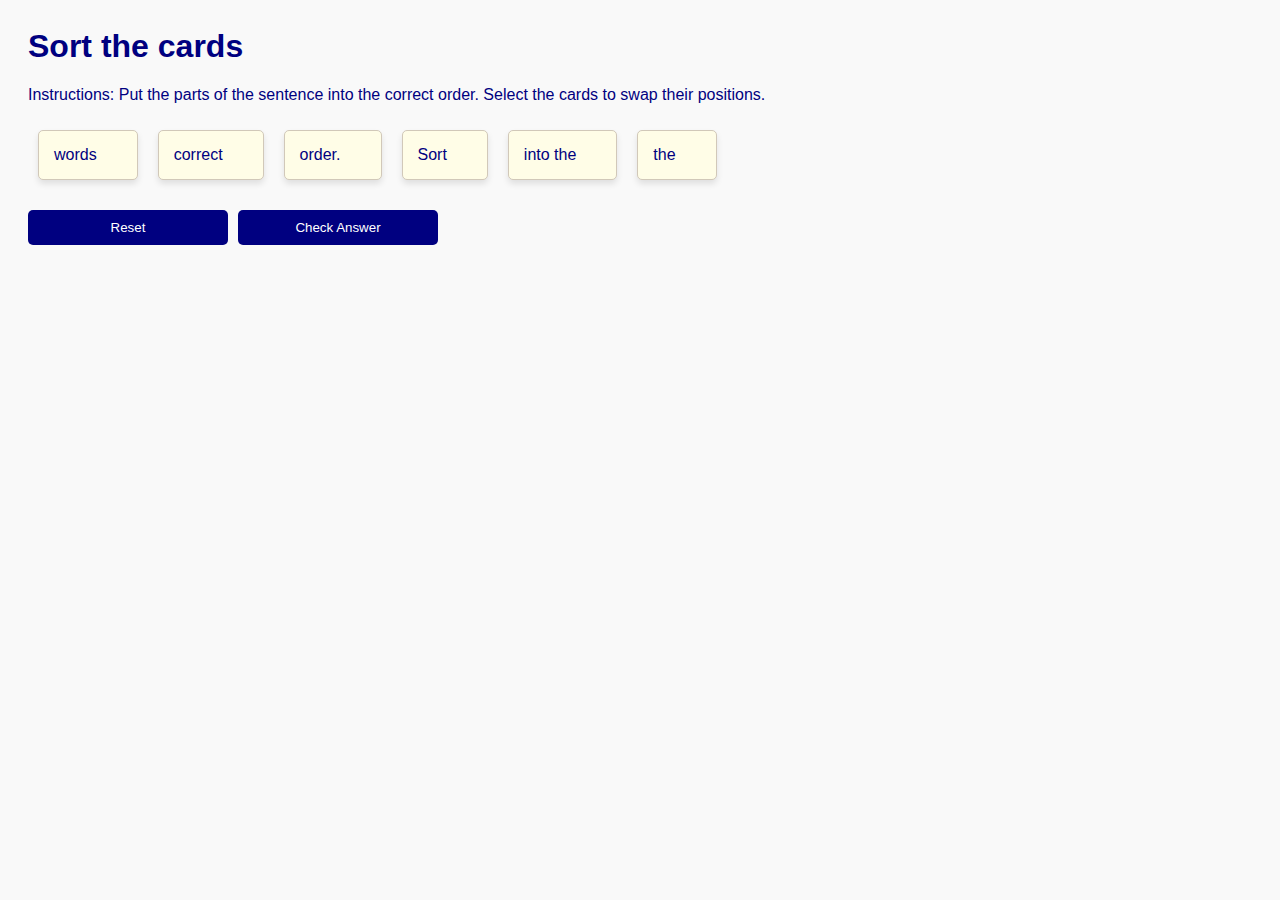
<file: index.html>
<!DOCTYPE html>
<html lang="en">

<head>
    <meta charset="UTF-8">
    <meta name="viewport" content="width=device-width, initial-scale=1.0">
    <link rel="stylesheet" href="styles.css">
    <link rel="stylesheet" href="https://cdnjs.cloudflare.com/ajax/libs/font-awesome/5.15.1/css/all.min.css">

</head>

<body>

    <h1>Sort the cards</h1>

    <p>Instructions: Put the parts of the sentence into the correct order. Select the cards to swap their positions.</p>

    <div class="content-container">
        
        <div id="cardContainer" role="list" aria-label="Cards for reference sorting">
            <!-- Cards will be populated here by the JavaScript -->
        </div>

        <div id="buttonContainer">
            <button id="resetActivity" aria-label="Reset the activity">Reset</button>
            <button id="checkAnswer" aria-label="Check if the order is correct">Check Answer</button>
        </div>
        
    </div>

    <p id="feedback" aria-live="polite"></p>

    <script src="script.js"></script>
</body>

</html>
</file>
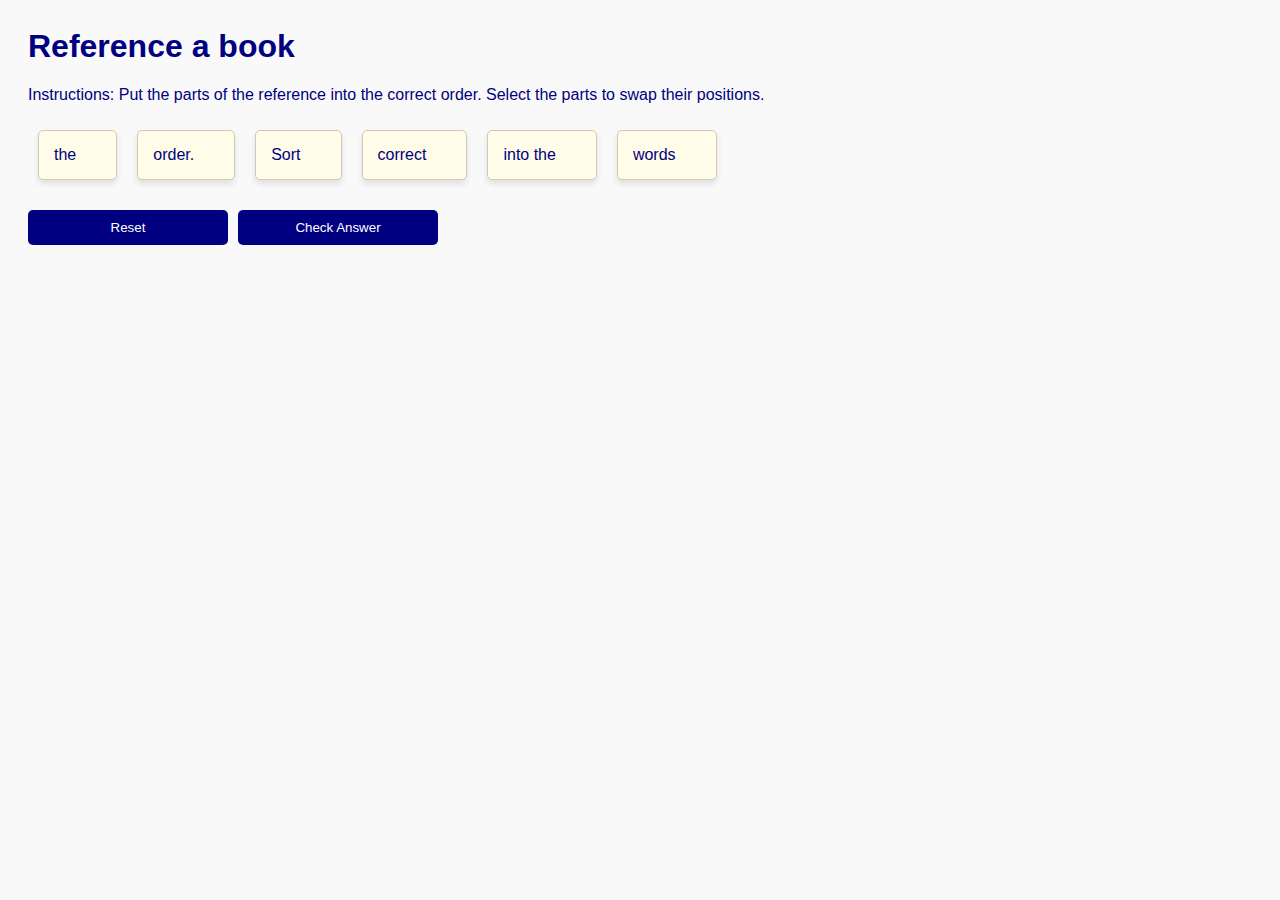
<file: index (1).html>
<!DOCTYPE html>
<html lang="en">

<head>
    <meta charset="UTF-8">
    <meta name="viewport" content="width=device-width, initial-scale=1.0">
    <link rel="stylesheet" href="styles.css">
</head>

<body>

    <h1>Reference a book</h1>

    <p>Instructions: Put the parts of the reference into the correct order. Select the parts to swap their positions.</p>


    <div class="content-container">
        
    <div id="cardContainer">
        <!-- Cards will be populated here by the JavaScript -->
    </div>

   
    
    <div id="buttonContainer">
            <button id="resetActivity">Reset</button>
        <button id="checkAnswer">Check Answer</button>
    </div>


</div>

 <p id="feedback"></p>
    
    <script src="script.js"></script>
</body>

</html>
</file>
<file: styles.css>
/* --- Custom Properties Definition --- */
:root {
    /* Basic Color palette */
    --navy: navy;
    --bg-light: #f9f9f9;
    --card-bg: #fffde7;
    --card-border: #d1c8b9;
    --shadow-light: rgba(0, 0, 0, 0.1);
    --highlight-yellow: #FFCD00;
    --green-feedback: #a8e6cf;
    --red-feedback: #ff8a80;
    --icon-green: #005500;
    --icon-red: #550000;
    --button-navy: navy;
    --button-hover: #4a4a8a;
    --button-focus: #00c1d4;
}

/* --- Header Styles --- */
h1 {
    font-family: 'Helvetica', sans-serif;
    color: var(--navy);
    font-size: 2em;
    margin-top: 0;
}

/* --- Global Styles --- */
/* Default font and background for the body */
body {
    font-family: 'Helvetica', sans-serif;
    background-color: var(--bg-light); 
    color: var(--navy);
    margin: 20;
    padding: 20px;
}

/* --- Card Styles --- */
.card {
    /* Basic positioning and spacing */
    position: relative;
    padding: 15px;
    padding-right: 40px;
    margin: 10px;
    display: inline-block;
    
    /* Visual styles */
    cursor: pointer;
    background-color: var(--card-bg);
    border: 1px solid var(--card-border); 
    border-radius: 5px;
    box-shadow: 0 4px 6px var(--shadow-light);
    outline: none;
    transition: background-color 0.3s, box-shadow 0.3s;
}

.icon {
    /* Positioning for icon inside card */
    position: absolute;
    top: 50%;  
    right: 10px; 
    transform: translateY(-50%);
    font-size: 1.5em;
    
    /* Default state is hidden */
   /* display: none; */
}

/* Display specific icons based on feedback type */
.green .icon.tick, .red .icon.cross {
    display: block;
}

.green .icon.tick {
    color: var(--icon-green);
    right: 10px;
}

.red .icon.cross {
    color: var(--icon-red);
    right: 10px;
}

/* Card hover effect */
.card:hover {
    background-color: var(--highlight-yellow);
    box-shadow: 0 6px 10px var(--shadow-light);
}

/* Card feedback color backgrounds */
.green {
    background-color: var(--green-feedback);
    border: 1px solid var(--card-border);
    box-shadow: 0 4px 6px var(--shadow-light);
}

.red {
    background-color: var(--red-feedback);
    border: 1px solid var(--card-border);
    box-shadow: 0 4px 6px var(--shadow-light);
}

/* Styles for the selected card state */
.selected {
    background-color: var(--highlight-yellow);
    border: 2px solid var(--card-border);
    box-shadow: 0px 0px 10px 4px rgba(217, 210, 178, 0.5);
}

/* Style for unselectable card */
.unselectable-card {
    pointer-events: none;  
}

/* Feedback message styles */
#feedback {
    margin-top: 20px;
    font-weight: bold;
    font-size: 1.1em;
}

/* Global focus styles */
:focus {
    outline: 2px solid var(--highlight-yellow);
}

/* Disable hover and select styles after feedback is given */
.feedback-given .card:hover,
.feedback-given .card.selected {
    background-color: var(--card-bg); /* Reset the background to its default */
    box-shadow: 0 4px 6px var(--shadow-light); /* Reset the box-shadow to its default */
    border: 1px solid var(--card-border); /* Reset the border to its default */
}




/* --- Button Styles --- */
#buttonContainer {
    display: flex;
    justify-content: left;
    margin-top: 20px;
}

button {
    flex: 1;
    padding: 10px 15px;
    margin-right: 10px;
    border: none;
    background-color: var(--button-navy);
    color: white;
    border-radius: 5px;
    cursor: pointer;
    transition: background-color 0.2s;
    max-width: 200px;
}

button:last-child {
    margin-right: 0;
}

button:hover {
    background-color: var(--button-hover);
}

button:focus {
    border: 2px solid var(--button-focus);
}

/* Container for content */
.content-container {
    width: 100%;
}

/* --- Media Queries for Responsiveness --- */
@media only screen and (max-width: 768px) {
    /* Adjust card styles for mobile view */
    .card {
        display: block;
        width: 100%;
        box-sizing: border-box;
        margin-bottom: 10px;
    }

    .card:last-child {
        margin-bottom: 0;
    }
}
</file>
